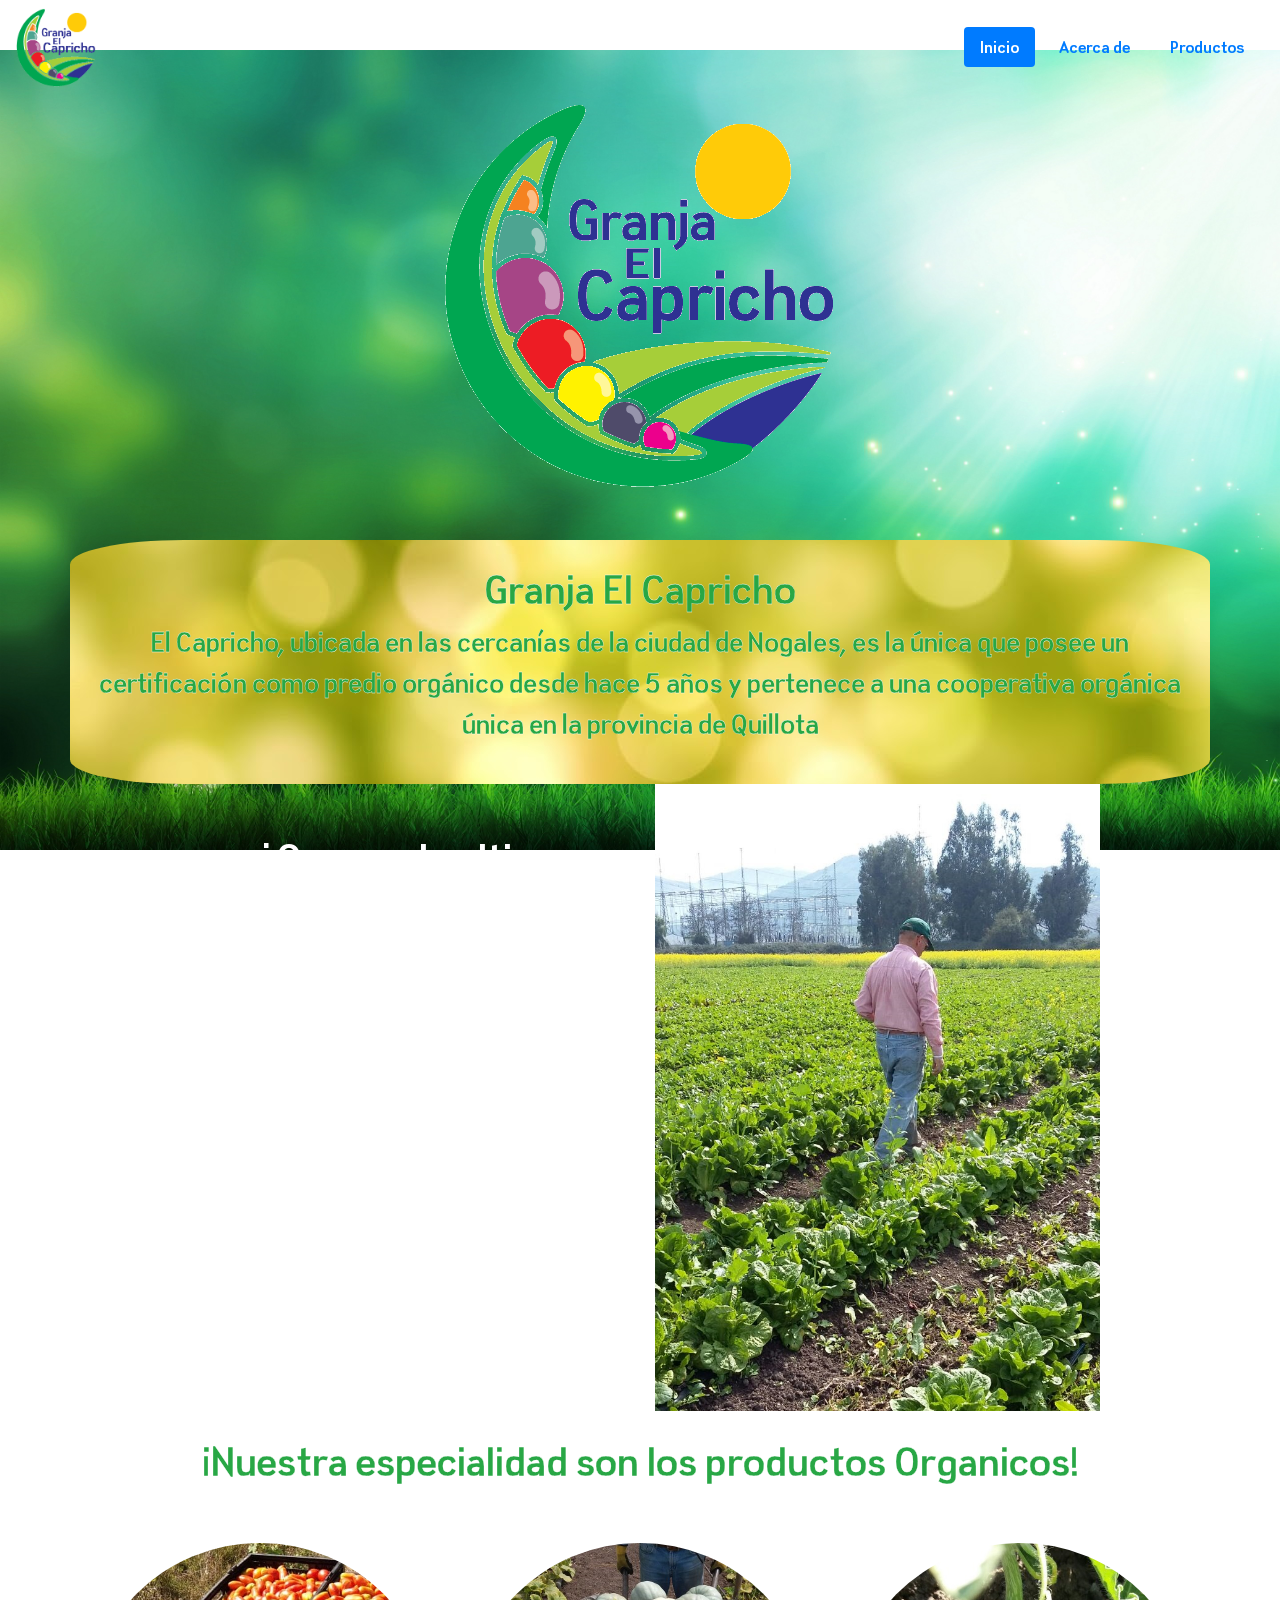
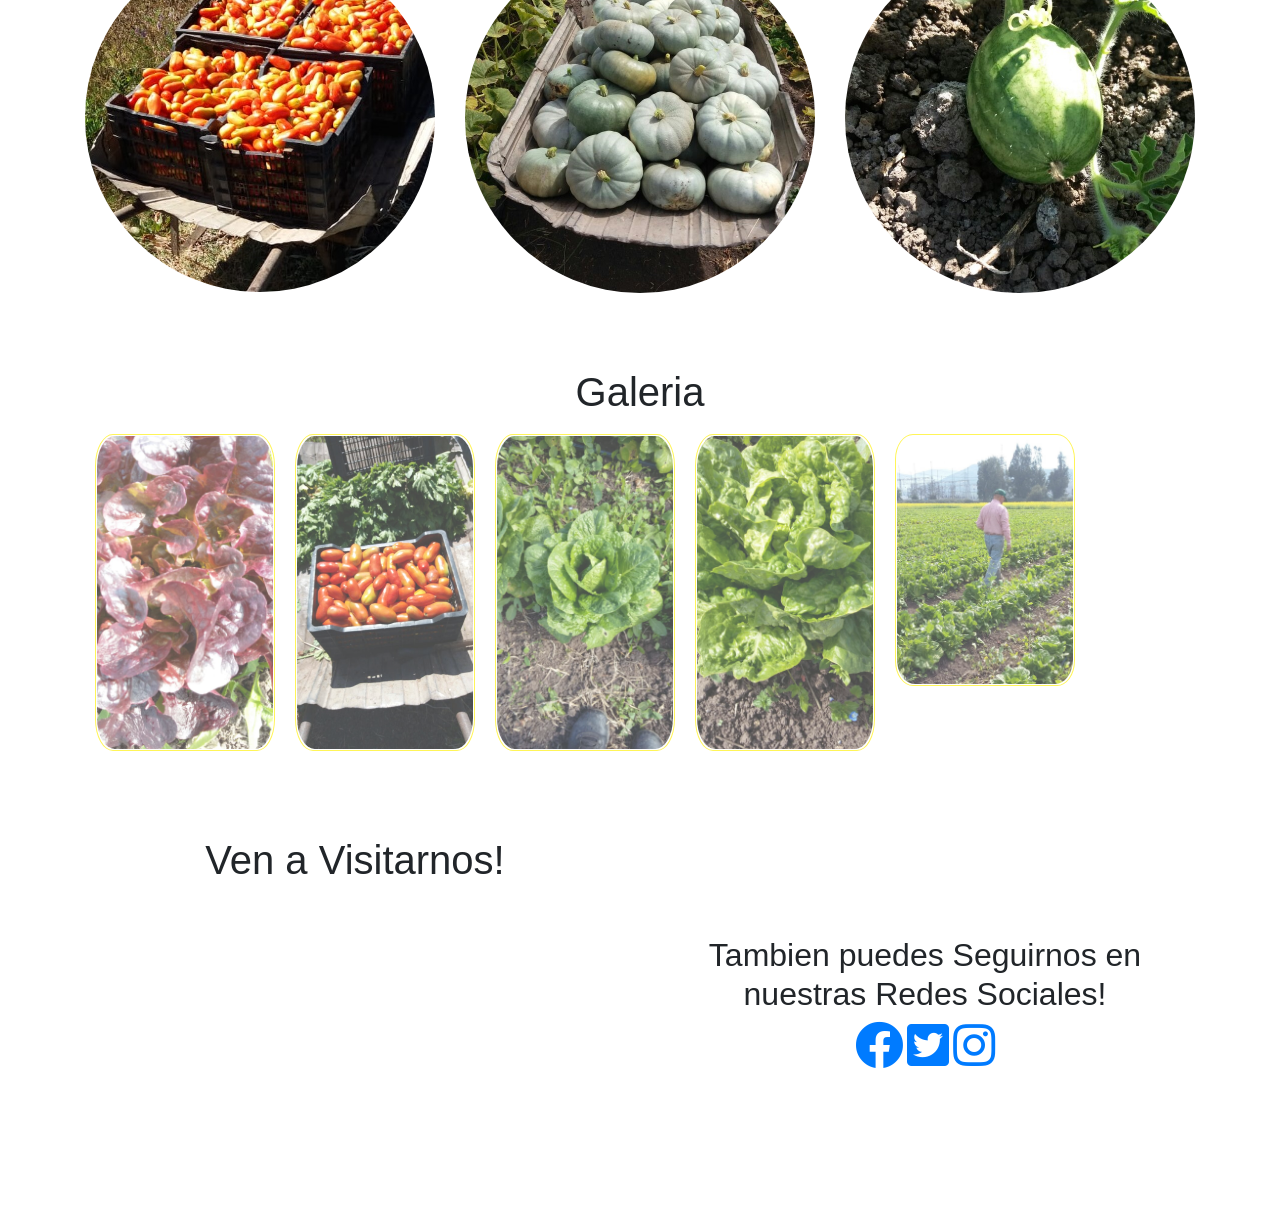
<file: Maqueta/index.html>
<!DOCTYPE html>
<html lang="en">

<head>
    <meta charset="UTF-8">
    <meta name="viewport" content="width=device-width, initial-scale=1.0">
    <meta http-equiv="X-UA-Compatible" content="ie=edge">
    <title>Granja el Capricho</title>
    <link rel="stylesheet" href="css/master.css">
    <link rel="stylesheet" href="css/bootstrap.css">
    <link rel="stylesheet" href="css/bootstrap.min.css">
    <link rel="stylesheet" href="https://use.fontawesome.com/releases/v5.7.0/css/all.css" integrity="sha384-lZN37f5QGtY3VHgisS14W3ExzMWZxybE1SJSEsQp9S+oqd12jhcu+A56Ebc1zFSJ" crossorigin="anonymous">
    <script src="js/main.js"></script>
    <script src="js/jquery-3.3.1.js"></script>
    <script src="js/jquery-3.3.1.min.js"></script>
</head>

<body class="text-center">
    <!-- Navbar content -->
    <nav class="navbar fixed-top">
        <a href="#home">
            <img src="../Maqueta/img/logo.png" alt="Logo" class="logo">
        </a>
        <ul class="nav nav-pills justify-content-end tindog">
            <li class="nav-item p-1">
                <a class="nav-link active" href="#home">Inicio</a>
            </li>
            <li class="nav-item p-1">
                <a class="nav-link" href="#about">Acerca de</a>
            </li>
            <li class="nav-item p-1">
                <a class="nav-link" href="#productos">Productos</a>
            </li>
        </ul>
    </nav>
    <!--Header-->
    <header id="home">
        <img src="../Maqueta/img/logo.png" alt="" class="mt-100">
    </header>
    <!--Secciones-->
    <div class="container text-center mt-50">

        <!--Seccion 1-->
        <div class="row" id="about">
            <div class="text-center tindog text-success seccion1 text-shadow col-md-12">
                <h1>Granja El Capricho</h1>
                <p>El Capricho, ubicada en las cercanías de la ciudad de Nogales, es la única que posee un certificación como predio orgánico desde hace 5 años y pertenece a una cooperativa orgánica única en la provincia de Quillota</p>
            </div>
        </div>
        <!--Intermedio 1-->
        <div class="row">
            <div class="col-md-1"></div>
            <div class="col-md-10">
                <div class="row">
                    <div class="col-md-6 mt-50 tindog text-white">
                        <h1>¿Que es el cultivo Orgánico?</h1>
                        <p>
                            Los Cultivos orgánicos en la actualidad son conocidos como aquellos métodos de producción de alimentos pura y exclusivamente naturales. En estos restringe el uso de aditivos químicos o cualquiera otra sustancia que contenta materiales sintéticos, tales
                            como pesticidas, herbicidas y/o fertilizantes artificiales.
                        </p>
                    </div>
                    <div class="col-md-6">
                        <img src="../Maqueta/img/fotos/0 (19).jpg" alt="cultivo" class="image">
                    </div>
                </div>
            </div>
            <div class="col-md-1"></div>

        </div>
        <!--Seccion 1-->
        <div class="row seccion1">
            <div class="col-md-12">
                <h1 class="tindog text-shadow text-success">¡Nuestra especialidad son los productos Organicos!</h1>
            </div>
            <div class="col-md-4 secciones mt-50">
                <img src="../Maqueta/img/fotos/1 (6).jpeg" alt="zapallos" class="circle image">
            </div>
            <div class="col-md-4 secciones mt-50">
                <img src="../Maqueta/img/fotos/0 (21).jpg" alt="riego" class="circle image">
            </div>
            <div class="col-md-4 secciones mt-50">
                <img src="../Maqueta/img/fotos/0 (5).jpg" alt="sandia" class="circle image">
            </div>
        </div>
        <!--Seccion 3-->
        <div class="row" id="productos">
            <div class="col-md-12">
                <h1>Galeria</h1>
            </div>
            <div class="col-md-12 align-content-center">
                <div class="gallery">
                    <a target="_blank" href="../Maqueta/img/fotos/0 (1).jpg">
                        <img src="../Maqueta/img/fotos/0 (1).jpg" alt="Cinque Terre" width="600" height="400">
                    </a>
                </div>

                <div class="gallery">
                    <a target="_blank" href="../Maqueta/img/fotos/0 (2).jpg">
                        <img src="../Maqueta/img/fotos/0 (2).jpg" alt="Forest" width="600" height="400">
                    </a>

                </div>
                <div class="gallery">
                    <a target="_blank" href="../Maqueta/img/fotos/0 (13).jpg">
                        <img src="../Maqueta/img/fotos/0 (13).jpg" alt="Northern Lights" width="600" height="400">
                    </a>
                </div>
                <div class="gallery">
                    <a target="_blank" href="../Maqueta/img/fotos/0 (7).jpg">
                        <img src="../Maqueta/img/fotos/0 (7).jpg" alt="Northern Lights" width="600" height="400">
                    </a>
                </div>
                <div class="gallery">
                    <a target="_blank" href="../Maqueta/img/fotos/0 (19).jpg">
                        <img src="../Maqueta/img/fotos/0 (19).jpg" alt="Northern Lights" width="600" height="400">
                    </a>
                </div>
            </div>
        </div>
    </div>
    <!--Footer-->
    <footer>
        <div class="container">
            <div class="row seccion1">
                <div class="col-md-6">
                    <h1>Ven a Visitarnos!</h1>
                    <iframe src="https://www.google.com/maps/embed?pb=!4v1550184750162!6m8!1m7!1sAhk8VyBa9bhR0Jr59bScPg!2m2!1d-32.72416705274724!2d-71.22329361456391!3f291.08!4f1.0400000000000063!5f0.5970117501821992" width="600" height="300" frameborder="0" style="border:0"
                        allowfullscreen></iframe>
                </div>
                <div class="col-md-6 align-middle mt-100">
                    <h2> Tambien puedes Seguirnos en nuestras Redes Sociales!</h2>
                    <a href="">
                        <i class="fab fa-facebook fa-3x"></i>
                    </a>
                    <a href="">
                        <i class="fab fa-twitter-square fa-3x"></i>
                    </a>
                    <a href="">
                        <i class="fab fa-instagram fa-3x"></i>
                    </a>
                </div>
            </div>
    </footer>
</body>

</html>
</file>
<file: Maqueta/css/master.css>
/*---------------------Bases----------------------*/

.colors {
    color: #FFCC29;
    color: #00A859;
    color: #A8CF45;
    color: #3E4095;
    color: #F58634;
    color: #57A695;
    color: #A8518A;
    color: #Ed3237;
    color: #FFF212;
    color: #585570;
    color: #EC268F;
}

@font-face {
    font-family: TinDog;
    src: url('../font/TinDog.ttf');
}

@font-face {
    font-family: TinDogIt;
    src: url('../font/TinDogIt.ttf');
}

.tindog {
    font-family: TinDog;
}

.tindogit {
    font-family: TinDog;
}


/*---------------------Etiquetas------------------*/

body {
    background: url("../img/background/gb.jpg");
    background-repeat: no-repeat;
    background-attachment: fixed;
    background-position: center;
    background-size: 100%;
}

p {
    font-size: 1.7em;
}


/*---------------------Clases---------------------*/

.shadow {
    -webkit-box-shadow: 10px 10px 9px -6px rgba(0, 168, 89, 1);
    -moz-box-shadow: 10px 10px 9px -6px rgba(0, 168, 89, 1);
    box-shadow: 10px 10px 9px -6px rgba(0, 168, 89, 1);
}

.text-shadow {
    -webkit-text-stroke-width: 0.3px;
    -webkit-text-stroke-color: #fff;
}

.logo {
    width: 80px;
    height: auto;
}

.mt-50 {
    padding-top: 50px;
    padding-bottom: 50px;
}

.mt-100 {
    padding-top: 100px;
}

.circle {
    position: relative;
    width: 300px;
    height: auto;
    border-radius: 50%;
    display: block;
}

.image {
    width: 100%;
    height: auto;
}


/*---------------------Secciones------------------*/

.seccion1 {
    border-radius: 10%;
    background: url("../img/background/wall01.jpg");
    background-repeat: no-repeat;
    background-attachment: fixed;
    background-position: center;
    background-size: 100%;
    padding-top: 25px;
    padding-bottom: 25px;
}

.seccion1 p,
h1 {
    opacity: 1;
}


/*---------------------intermedios----------------*/


/*---------------------Efectos--------------------*/


/*1. -Galeria*/

div.gallery {
    padding: 1px;
    margin: 10px;
    border: 1px solid #FFF212;
    float: left;
    width: 180px;
    border-radius: 10%;
    opacity: 0.7;
}

div.gallery:hover {
    border: 1px solid #FFF212;
    opacity: 1;
}

div.gallery img {
    width: 100%;
    height: auto;
    border-radius: 10%;
}

div.desc {
    padding: 15px;
    text-align: center;
}


/*---------------------Medias Query---------------*/

@media (max-width: 780px) {}

@media (max-width: 384px) {}
</file>
